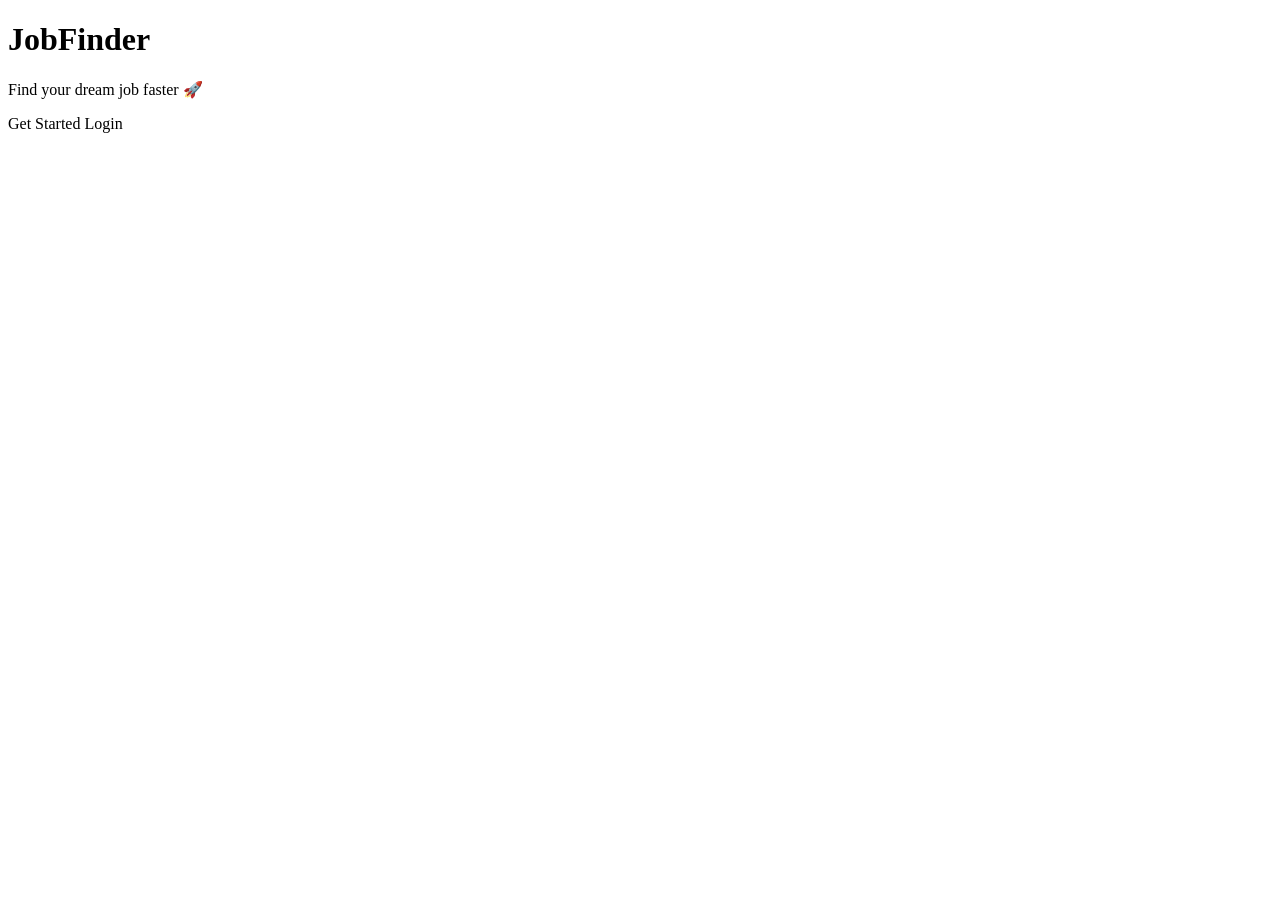
<file: src/main/resources/templates/index.html>
<!DOCTYPE html>
<html xmlns:th="http://www.thymeleaf.org">
<head>
<meta charset="UTF-8">
<title>JobFinder</title>

<link rel="stylesheet" th:href="@{/css/indexStyle.css}">

</head>
<body>

<div class="wrapper">

    <div class="glass-card">
        <h1>JobFinder</h1>
        <p>Find your dream job faster 🚀</p>

        <div class="buttons">
            <a th:href="@{/register}" class="btn primary">Get Started</a>
            <a th:href="@{/login}" class="btn secondary">Login</a>
        </div>
    </div>

</div>

</body>
</html>
</file>
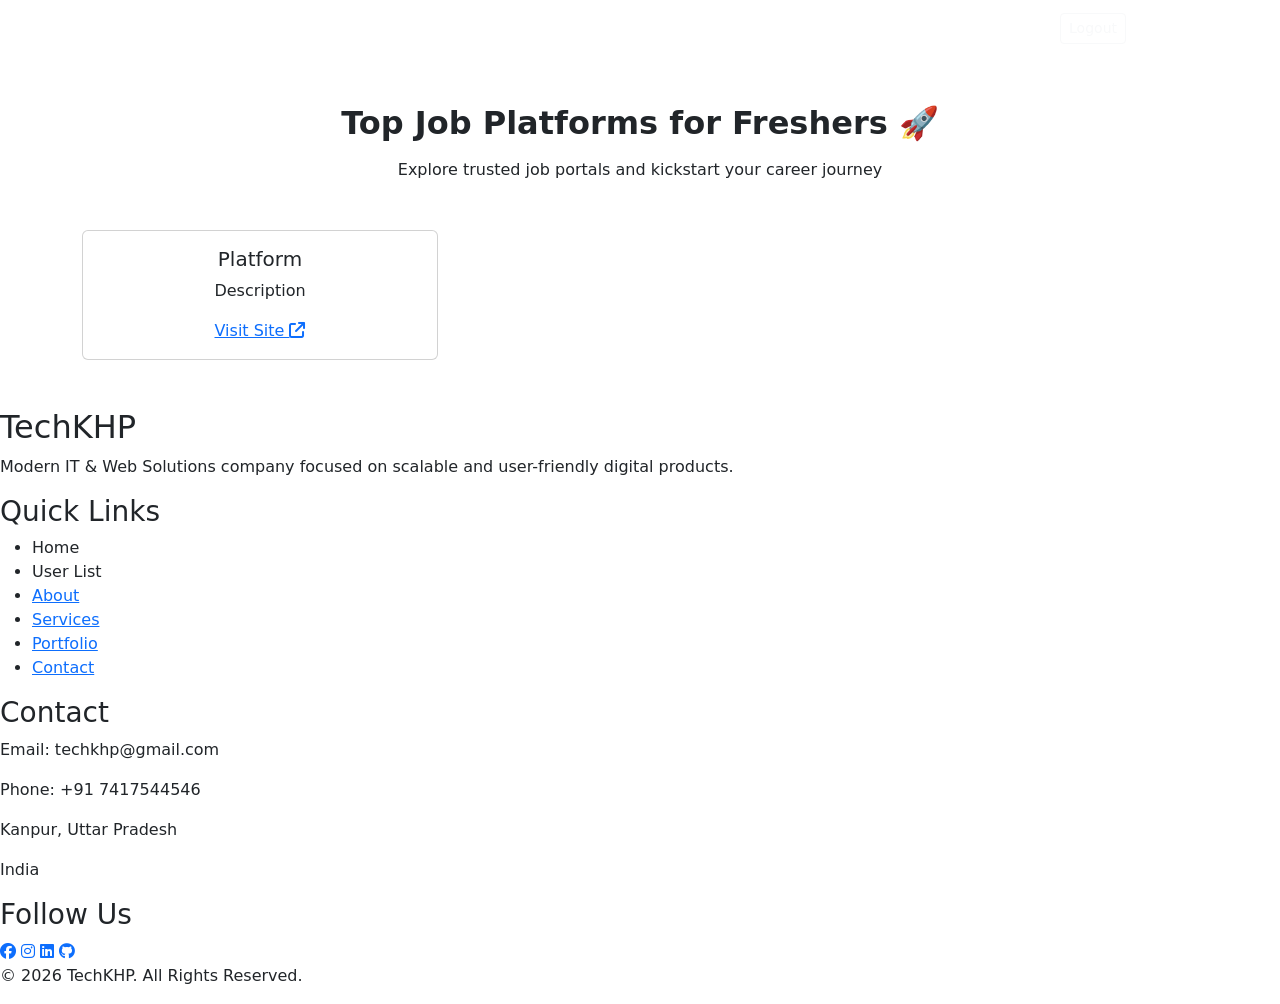
<file: src/main/resources/templates/home.html>
<!DOCTYPE html>
<html lang="en" xmlns:th="http://www.thymeleaf.org">

<head>
    <meta charset="UTF-8">
    <title>Home | JobFinder</title>

    <!-- Bootstrap -->
    <link href="https://cdn.jsdelivr.net/npm/bootstrap@5.3.2/dist/css/bootstrap.min.css" rel="stylesheet">

    <!-- Font Awesome -->
    <link rel="stylesheet"
          href="https://cdnjs.cloudflare.com/ajax/libs/font-awesome/6.5.1/css/all.min.css">

    <!-- Custom CSS -->
    <link rel="stylesheet" th:href="@{/css/home.css}">
</head>

<body>

<!-- ================= NAVBAR ================= -->
<nav class="navbar navbar-expand-lg navbar-dark">
    <div class="container-fluid">

        <a class="navbar-brand fw-bold" th:href="@{/home}">JobFinder</a>

        <button class="navbar-toggler" type="button"
                data-bs-toggle="collapse" data-bs-target="#navbarNav">
            <span class="navbar-toggler-icon"></span>
        </button>

        <div class="collapse navbar-collapse" id="navbarNav">
            <ul class="navbar-nav ms-auto align-items-center">

                <!-- Welcome User -->
                <li class="nav-item me-3" th:if="${loggedUser != null}">
                    <span class="nav-link text-white">
                        Hi, <span th:text="${loggedUser.name}">User</span>
                    </span>
                </li>

                <!-- Logout -->
                <li class="nav-item me-3" th:if="${loggedUser != null}">
                    <a th:href="@{/logout}" class="btn btn-outline-light btn-sm">
                        Logout
                    </a>
                </li>

                <!-- Social Icons -->
                <li class="nav-item">
                    <a class="nav-link" href="mailto:techkhp@gmail.com">
                        <i class="fa-solid fa-envelope"></i>
                    </a>
                </li>

                <li class="nav-item">
                    <a class="nav-link" href="https://wa.me/919999999999" target="_blank">
                        <i class="fa-brands fa-whatsapp"></i>
                    </a>
                </li>

                <li class="nav-item">
                    <a class="nav-link" href="#">
                        <i class="fa-brands fa-twitter"></i>
                    </a>
                </li>

                <li class="nav-item">
                    <a class="nav-link" href="#">
                        <i class="fa-brands fa-telegram"></i>
                    </a>
                </li>

            </ul>
        </div>
    </div>
</nav>
<!-- =============== NAVBAR END =============== -->


<!-- ================= HERO SECTION ================= -->
<div class="container text-center my-5">

    <h2 class="fw-bold mb-3">Top Job Platforms for Freshers 🚀</h2>
    <p class="mb-4">Explore trusted job portals and kickstart your career journey</p>

</div>


<!-- ================= JOB CARDS ================= -->
<div class="container pb-5">
    <div class="row g-4">

        <div class="col-md-4" th:each="job : ${jobs}">
            <div class="card job-card h-100">
                <div class="card-body text-center">

                    <!-- Dynamic Icon -->
                    <i th:class="${job.icon} + ' fa-3x mb-3'"></i>

                    <h5 class="card-title" th:text="${job.name}">Platform</h5>

                    <p class="card-text" th:text="${job.description}">
                        Description
                    </p>

                    <a th:href="${job.link}" target="_blank" class="premium-btn">
                        Visit Site
                        <i class="fa-solid fa-arrow-up-right-from-square"></i>
                    </a>

                </div>
            </div>
        </div>

    </div>
</div>
<!-- =============== JOB SECTION END =============== -->


<!-- ================= FOOTER ================= -->
<footer class="footer">
    <div class="footer-container">

        <div class="footer-box">
            <h2 class="logo">TechKHP</h2>
            <p>Modern IT & Web Solutions company focused on scalable and
                user-friendly digital products.</p>
        </div>

        <div class="footer-box">
            <h3>Quick Links</h3>
            <ul>
                <li><a th:href="@{/home}">Home</a></li>
                <li><a th:href="@{/users}">User List</a></li>
                <li><a href="#">About</a></li>
                <li><a href="#">Services</a></li>
                <li><a href="#">Portfolio</a></li>
                <li><a href="#">Contact</a></li>
            </ul>
        </div>

        <div class="footer-box">
            <h3>Contact</h3>
            <p>Email: techkhp@gmail.com</p>
            <p>Phone: +91 7417544546</p>
            <p>Kanpur, Uttar Pradesh</p>
            <p>India</p>
        </div>

        <div class="footer-box">
            <h3>Follow Us</h3>
            <div class="social-links">
                <a href="#"><i class="fa-brands fa-facebook"></i></a>
                <a href="#"><i class="fa-brands fa-instagram"></i></a>
                <a href="#"><i class="fa-brands fa-linkedin"></i></a>
                <a href="#"><i class="fa-brands fa-github"></i></a>
            </div>
        </div>

    </div>

    <div class="footer-bottom">
        <p>© 2026 TechKHP. All Rights Reserved.</p>
    </div>
</footer>
<!-- =============== FOOTER END =============== -->

<!-- Bootstrap JS -->
<script src="https://cdn.jsdelivr.net/npm/bootstrap@5.3.2/dist/js/bootstrap.bundle.min.js"></script>

</body>
</html>
</file>
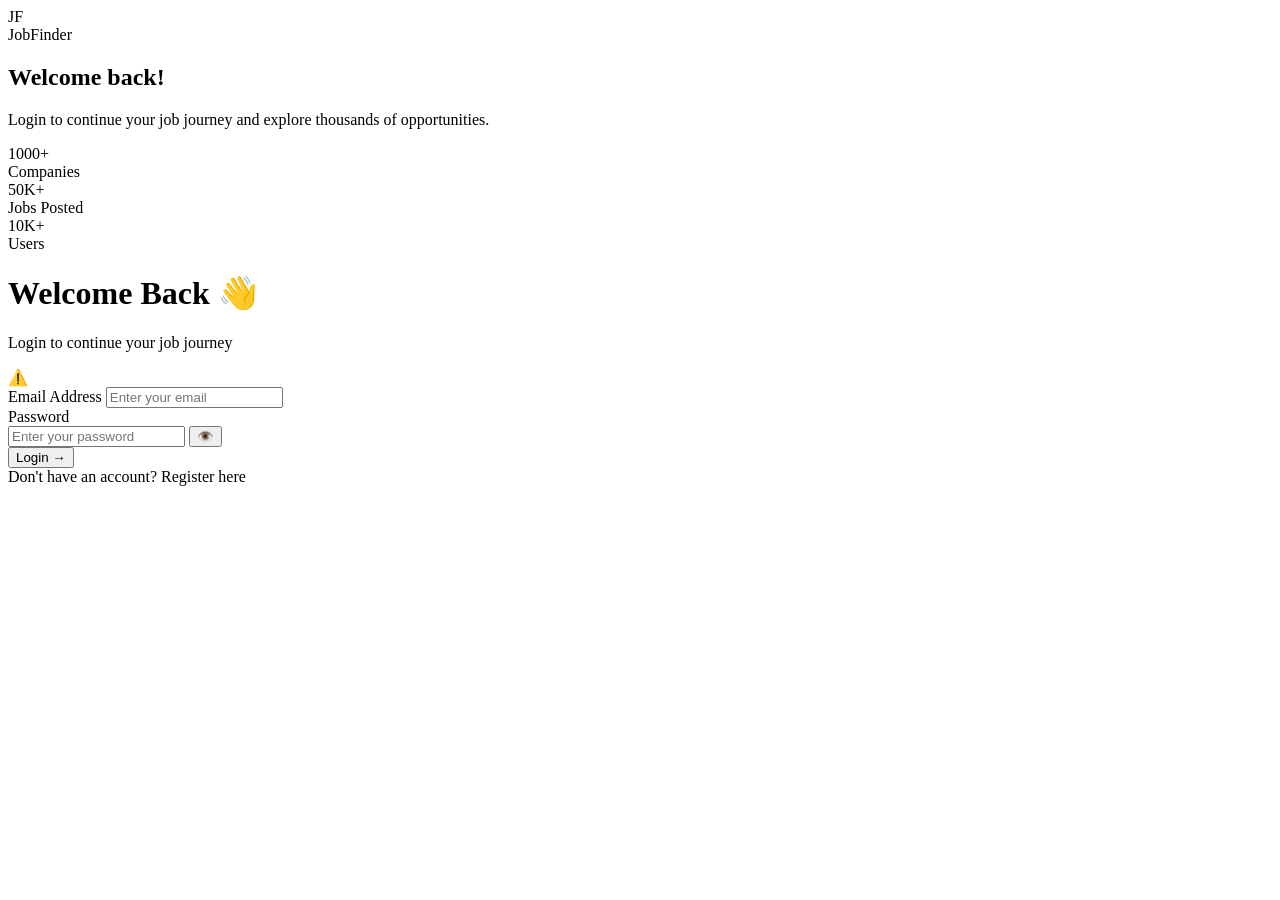
<file: src/main/resources/templates/login.html>
<!DOCTYPE html>
<html xmlns:th="http://www.thymeleaf.org" lang="en">
<head>
    <meta charset="UTF-8"/>
    <meta name="viewport" content="width=device-width, initial-scale=1.0"/>
    <title>Login | JobFinder</title>
    <link href="https://fonts.googleapis.com/css2?family=Playfair+Display:wght@600;700&family=DM+Sans:wght@300;400;500;600&display=swap" rel="stylesheet"/>
    <link rel="stylesheet" th:href="@{/css/login.css}"/>
</head>
<body>

<div class="page-wrapper">

    <!-- Left Panel -->
    <div class="left-panel">
        <div class="left-content">
            <div class="brand">
                <div class="brand-icon">JF</div>
                <span class="brand-name">JobFinder</span>
            </div>
            <h2 class="left-title">Welcome back!</h2>
            <p class="left-sub">Login to continue your job journey and explore thousands of opportunities.</p>

            <div class="stats">
                <div class="stat-item">
                    <div class="stat-num">1000+</div>
                    <div class="stat-lab">Companies</div>
                </div>
                <div class="stat-item">
                    <div class="stat-num">50K+</div>
                    <div class="stat-lab">Jobs Posted</div>
                </div>
                <div class="stat-item">
                    <div class="stat-num">10K+</div>
                    <div class="stat-lab">Users</div>
                </div>
            </div>
        </div>
    </div>

    <!-- Right Panel -->
    <div class="right-panel">
        <div class="form-container">

            <div class="form-header">
                <h1 class="form-title">Welcome Back 👋</h1>
                <p class="form-subtitle">Login to continue your job journey</p>
            </div>

            <form th:action="@{/login}" method="post">

              

                <!-- Error Message -->
                <div class="error-box" th:if="${error}">
                    <span>⚠️</span>
                    <span th:text="${error}"></span>
                </div>

                <!-- Email -->
                <div class="field-group">
                    <label class="field-label">Email Address</label>
                    <input type="email" name="email" class="field-input"
                           placeholder="Enter your email" required/>
                </div>

                <!-- Password -->
                <div class="field-group">
                    <label class="field-label">Password</label>
                    <div class="password-wrapper">
                        <input type="password" name="password" class="field-input"
                               placeholder="Enter your password" required id="passwordInput"/>
                        <button type="button" class="toggle-pass" onclick="togglePassword()">👁️</button>
                    </div>
                </div>

                <button type="submit" class="btn-login">Login →</button>

            </form>

            <div class="register-link">
                Don't have an account?
                <a th:href="@{/register}">Register here</a>
            </div>

        </div>
    </div>

</div>

<script>
    function togglePassword() {
        const input = document.getElementById('passwordInput');
        input.type = input.type === 'password' ? 'text' : 'password';
    }

    document.querySelectorAll('.field-input').forEach(input => {
        input.addEventListener('focus', () => input.closest('.field-group').classList.add('focused'));
        input.addEventListener('blur',  () => input.closest('.field-group').classList.remove('focused'));
    });
</script>

</body>
</html>
</file>
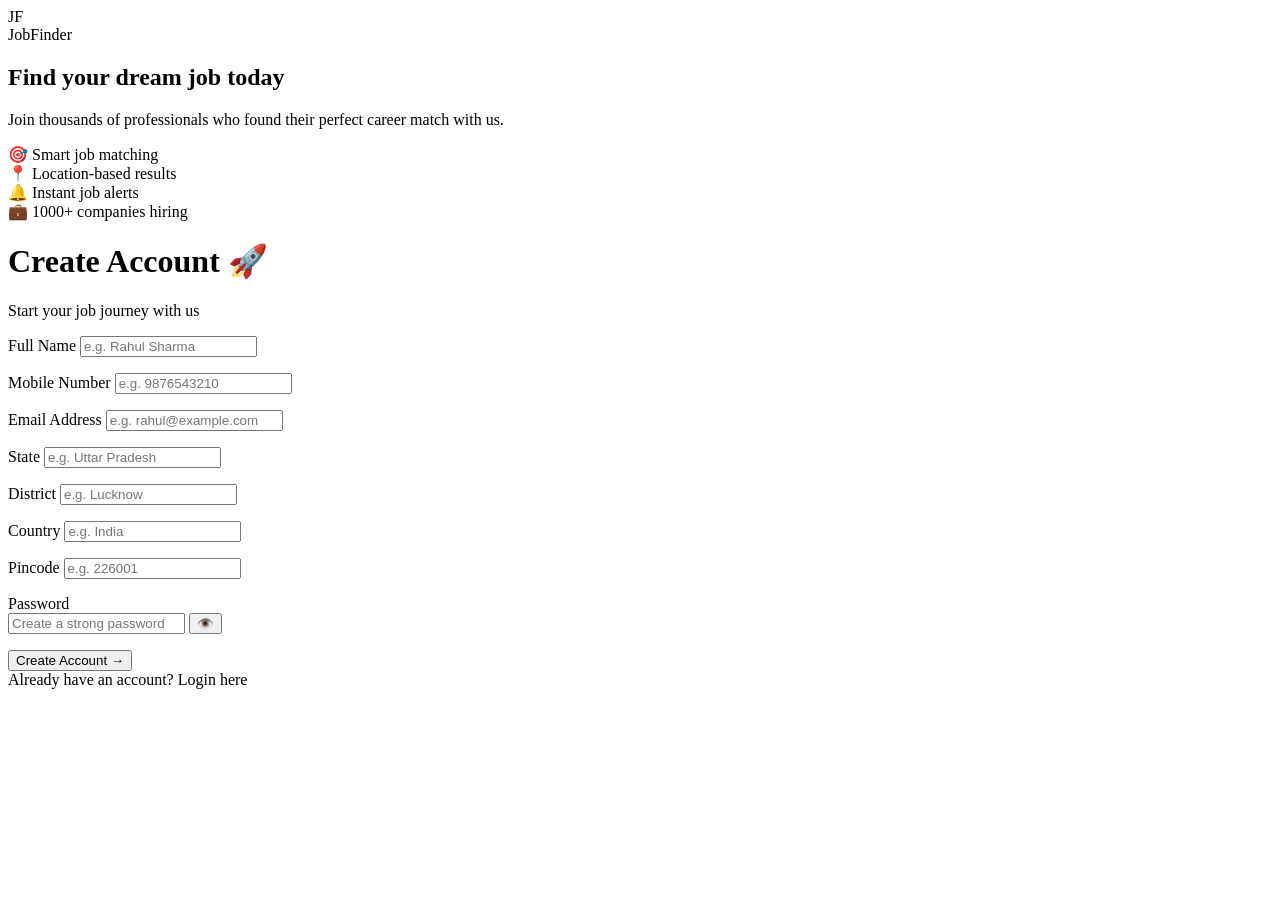
<file: src/main/resources/templates/register.html>
<!DOCTYPE html>
<html xmlns:th="http://www.thymeleaf.org" lang="en">
<head>
    <meta charset="UTF-8"/>
    <meta name="viewport" content="width=device-width, initial-scale=1.0"/>
    <title>Register | JobFinder</title>
    <link href="https://fonts.googleapis.com/css2?family=Playfair+Display:wght@600;700&family=DM+Sans:wght@300;400;500;600&display=swap" rel="stylesheet"/>
    <link rel="stylesheet" th:href="@{/css/register.css}"/>
</head>
<body>

<div class="page-wrapper">

    <!-- Left Panel -->
    <div class="left-panel">
        <div class="left-content">
            <div class="brand">
                <div class="brand-icon">JF</div>
                <span class="brand-name">JobFinder</span>
            </div>
            <h2 class="left-title">Find your dream job today</h2>
            <p class="left-sub">Join thousands of professionals who found their perfect career match with us.</p>

            <div class="features">
                <div class="feature-item">
                    <span class="feature-icon">🎯</span>
                    <span>Smart job matching</span>
                </div>
                <div class="feature-item">
                    <span class="feature-icon">📍</span>
                    <span>Location-based results</span>
                </div>
                <div class="feature-item">
                    <span class="feature-icon">🔔</span>
                    <span>Instant job alerts</span>
                </div>
                <div class="feature-item">
                    <span class="feature-icon">💼</span>
                    <span>1000+ companies hiring</span>
                </div>
            </div>
        </div>
    </div>

    <!-- Right Panel — Form -->
    <div class="right-panel">
        <div class="form-container">

            <div class="form-header">
                <h1 class="form-title">Create Account 🚀</h1>
                <p class="form-subtitle">Start your job journey with us</p>
            </div>

            <form th:action="@{/register}" th:object="${user}" method="post">

                <div class="form-grid">

                    <!-- Name -->
                    <div class="field-group">
                        <label class="field-label">Full Name</label>
                        <input type="text" th:field="*{name}" class="field-input" placeholder="e.g. Rahul Sharma"/>
                        <p class="field-error" th:errors="*{name}"></p>
                    </div>

                    <!-- Mobile -->
                    <div class="field-group">
                        <label class="field-label">Mobile Number</label>
                        <input type="text" th:field="*{number}" class="field-input" placeholder="e.g. 9876543210"/>
                        <p class="field-error" th:errors="*{number}"></p>
                    </div>

                    <!-- Email -->
                    <div class="field-group full-width">
                        <label class="field-label">Email Address</label>
                        <input type="email" th:field="*{email}" class="field-input" placeholder="e.g. rahul@example.com"/>
                        <p class="field-error" th:errors="*{email}"></p>
                    </div>

                    <!-- State -->
                    <div class="field-group">
                        <label class="field-label">State</label>
                        <input type="text" th:field="*{state}" class="field-input" placeholder="e.g. Uttar Pradesh"/>
                        <p class="field-error" th:errors="*{state}"></p>
                    </div>

                    <!-- District -->
                    <div class="field-group">
                        <label class="field-label">District</label>
                        <input type="text" th:field="*{district}" class="field-input" placeholder="e.g. Lucknow"/>
                        <p class="field-error" th:errors="*{district}"></p>
                    </div>

                    <!-- Country -->
                    <div class="field-group">
                        <label class="field-label">Country</label>
                        <input type="text" th:field="*{country}" class="field-input" placeholder="e.g. India"/>
                        <p class="field-error" th:errors="*{country}"></p>
                    </div>

                    <!-- Pincode -->
                    <div class="field-group">
                        <label class="field-label">Pincode</label>
                        <input type="text" th:field="*{pincode}" class="field-input" placeholder="e.g. 226001"/>
                        <p class="field-error" th:errors="*{pincode}"></p>
                    </div>

                    <!-- Password -->
                    <div class="field-group full-width">
                        <label class="field-label">Password</label>
                        <div class="password-wrapper">
                            <input type="password" th:field="*{password}" class="field-input" placeholder="Create a strong password" id="passwordInput"/>
                            <button type="button" class="toggle-pass" onclick="togglePassword()">👁️</button>
                        </div>
                        <p class="field-error" th:errors="*{password}"></p>
                    </div>

                </div>

                <button type="submit" class="btn-register">Create Account →</button>

            </form>

            <div class="login-link">
                Already have an account?
                <a th:href="@{/login}">Login here</a>
            </div>

        </div>
    </div>

</div>

<script>
    function togglePassword() {
        const input = document.getElementById('passwordInput');
        input.type = input.type === 'password' ? 'text' : 'password';
    }

    document.querySelectorAll('.field-input').forEach(input => {
        input.addEventListener('focus', () => input.closest('.field-group').classList.add('focused'));
        input.addEventListener('blur', ()  => input.closest('.field-group').classList.remove('focused'));
    });
</script>

</body>
</html>
</file>
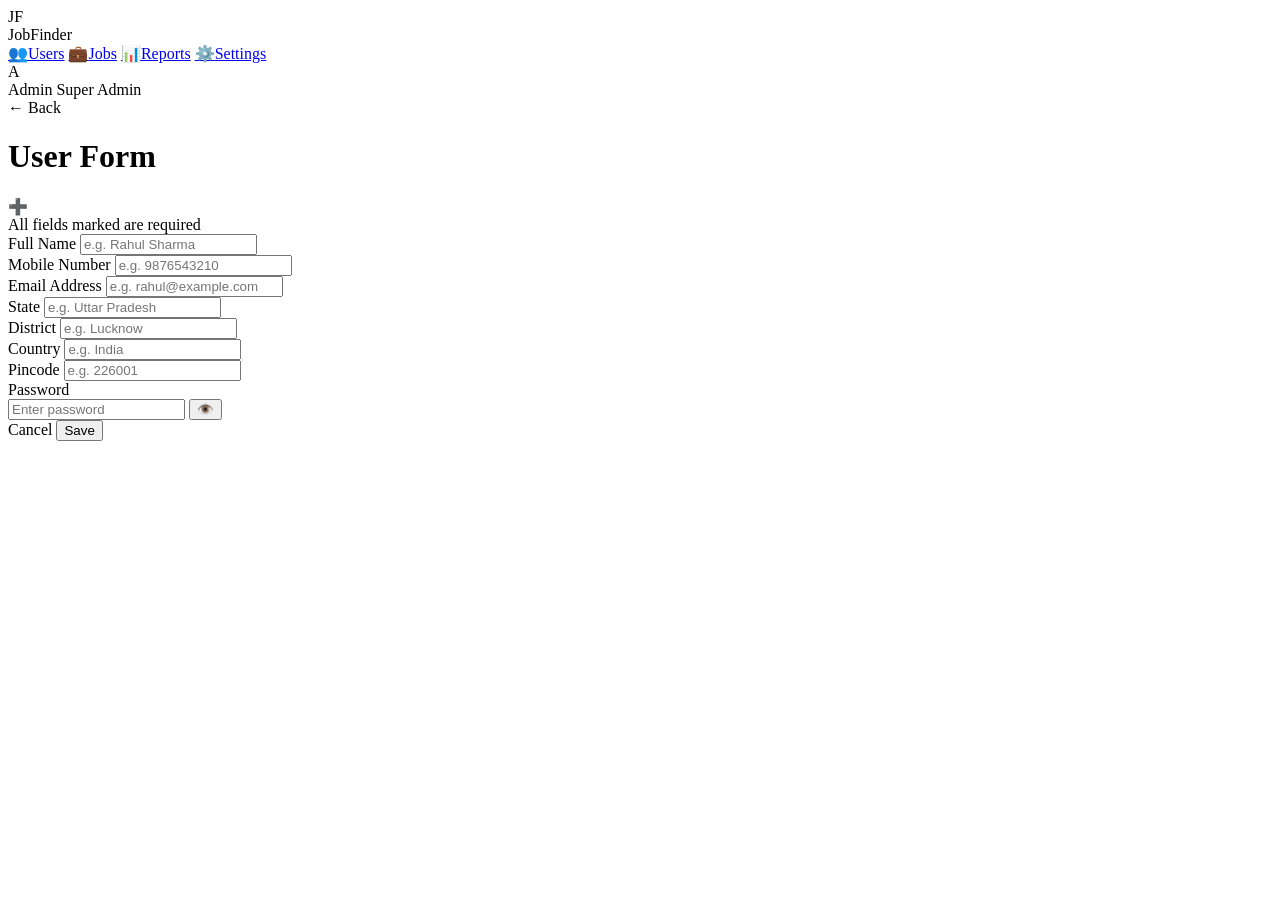
<file: src/main/resources/templates/user_form.html>
<!DOCTYPE html>
<html xmlns:th="http://www.thymeleaf.org" lang="en">
<head>
    <meta charset="UTF-8"/>
    <meta name="viewport" content="width=device-width, initial-scale=1.0"/>
    <title>User Form | JobFinder</title>
    <link href="https://fonts.googleapis.com/css2?family=Playfair+Display:wght@600;700&family=DM+Sans:wght@300;400;500;600&display=swap" rel="stylesheet"/>
    <link rel="stylesheet" th:href="@{/css/user_form.css}"/>
</head>
<body>

<div class="page-wrapper">

    <!-- Sidebar (same as users page) -->
    <aside class="sidebar">
        <div class="sidebar-brand">
            <div class="brand-icon">JF</div>
            <span class="brand-name">JobFinder</span>
        </div>
        <nav class="sidebar-nav">
            <a href="/users" class="nav-item active"><span class="nav-icon">👥</span><span>Users</span></a>
            <a href="#" class="nav-item"><span class="nav-icon">💼</span><span>Jobs</span></a>
            <a href="#" class="nav-item"><span class="nav-icon">📊</span><span>Reports</span></a>
            <a href="#" class="nav-item"><span class="nav-icon">⚙️</span><span>Settings</span></a>
        </nav>
        <div class="sidebar-footer">
            <div class="admin-avatar">A</div>
            <div class="admin-info">
                <span class="admin-name">Admin</span>
                <span class="admin-role">Super Admin</span>
            </div>
        </div>
    </aside>

    <!-- Main Content -->
    <main class="main-content">

        <!-- Topbar -->
        <header class="topbar">
            <div class="topbar-left">
                <a th:href="@{/users}" class="back-btn">← Back</a>
                <div>
                    <h1 class="page-title" th:text="${user.id == null} ? 'Add New User' : 'Update User'">User Form</h1>
                    <p class="page-subtitle" th:text="${user.id == null} ? 'Fill in the details to register a new user' : 'Edit user information below'"></p>
                </div>
            </div>
        </header>

        <!-- Form Card -->
        <div class="form-outer">
            <div class="form-card">

                <!-- Card Header -->
                <div class="form-card-header">
                    <div class="form-icon" th:text="${user.id == null} ? '➕' : '✏️'">➕</div>
                    <div>
                        <div class="form-card-title" th:text="${user.id == null} ? 'New User Registration' : 'Edit User Details'"></div>
                        <div class="form-card-sub">All fields marked are required</div>
                    </div>
                </div>

                <form th:action="@{/saveUser}" th:object="${user}" method="post">
                    <input type="hidden" th:field="*{id}"/>

                    <!-- Two column grid -->
                    <div class="form-grid">

                        <!-- Name -->
                        <div class="field-group">
                            <label class="field-label">Full Name</label>
                            <input type="text" th:field="*{name}" class="field-input" placeholder="e.g. Rahul Sharma"/>
                            <small class="field-error" th:errors="*{name}"></small>
                        </div>

                        <!-- Mobile -->
                        <div class="field-group">
                            <label class="field-label">Mobile Number</label>
                            <input type="text" th:field="*{number}" class="field-input" placeholder="e.g. 9876543210"/>
                            <small class="field-error" th:errors="*{number}"></small>
                        </div>

                        <!-- Email -->
                        <div class="field-group full-width">
                            <label class="field-label">Email Address</label>
                            <input type="email" th:field="*{email}" class="field-input" placeholder="e.g. rahul@example.com"/>
                            <small class="field-error" th:errors="*{email}"></small>
                            <small class="field-error" th:text="${emailError}"></small>
                        </div>

                        <!-- State -->
                        <div class="field-group">
                            <label class="field-label">State</label>
                            <input type="text" th:field="*{state}" class="field-input" placeholder="e.g. Uttar Pradesh"/>
                            <small class="field-error" th:errors="*{state}"></small>
                        </div>

                        <!-- District -->
                        <div class="field-group">
                            <label class="field-label">District</label>
                            <input type="text" th:field="*{district}" class="field-input" placeholder="e.g. Lucknow"/>
                            <small class="field-error" th:errors="*{district}"></small>
                        </div>

                        <!-- Country -->
                        <div class="field-group">
                            <label class="field-label">Country</label>
                            <input type="text" th:field="*{country}" class="field-input" placeholder="e.g. India"/>
                            <small class="field-error" th:errors="*{country}"></small>
                        </div>

                        <!-- Pincode -->
                        <div class="field-group">
                            <label class="field-label">Pincode</label>
                            <input type="text" th:field="*{pincode}" class="field-input" placeholder="e.g. 226001"/>
                            <small class="field-error" th:errors="*{pincode}"></small>
                        </div>

                        <!-- Password -->
                        <div class="field-group full-width">
                            <label class="field-label">Password</label>
                            <div class="password-wrapper">
                                <input type="password" th:field="*{password}" class="field-input" placeholder="Enter password" id="passwordInput"/>
                                <button type="button" class="toggle-pass" onclick="togglePassword()">👁️</button>
                            </div>
                            <small class="field-error" th:errors="*{password}"></small>
                        </div>

                    </div>

                    <!-- Actions -->
                    <div class="form-actions">
                        <a th:href="@{/users}" class="btn-cancel">Cancel</a>
                        <button type="submit" class="btn-save">
                            <span th:text="${user.id == null} ? '+ Save User' : '✔ Update User'">Save</span>
                        </button>
                    </div>

                </form>
            </div>
        </div>

    </main>
</div>

<script>
    function togglePassword() {
        const input = document.getElementById('passwordInput');
        input.type = input.type === 'password' ? 'text' : 'password';
    }

    // Add focus animation to inputs
    document.querySelectorAll('.field-input').forEach(input => {
        input.addEventListener('focus', () => {
            input.closest('.field-group').classList.add('focused');
        });
        input.addEventListener('blur', () => {
            input.closest('.field-group').classList.remove('focused');
        });
    });
</script>

</body>
</html>
</file>
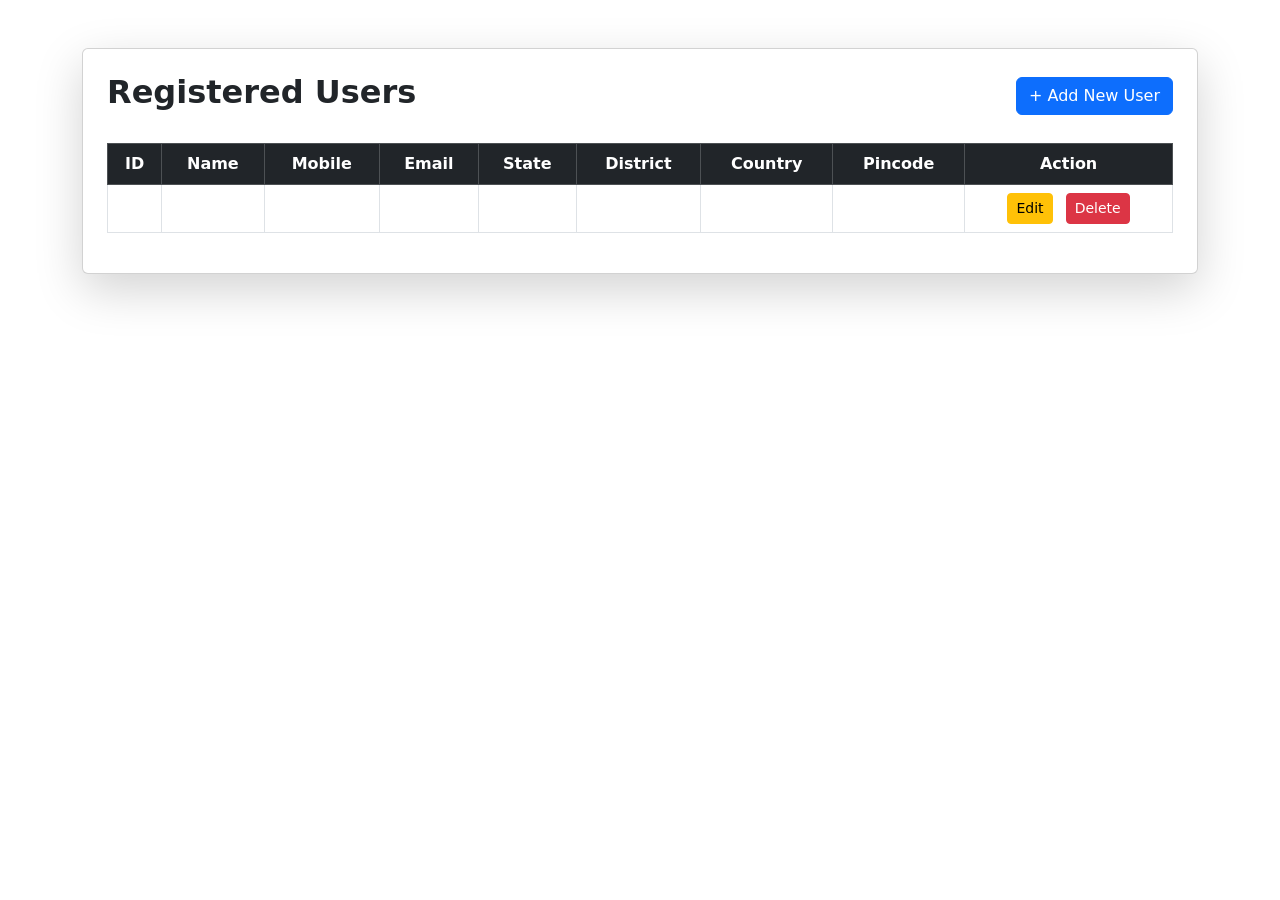
<file: src/main/resources/templates/users.html>
<!DOCTYPE html>
<html xmlns:th="http://www.thymeleaf.org">
<head>
    <title>Users | JobFinder</title>

    <!-- Bootstrap -->
    <link href="https://cdn.jsdelivr.net/npm/bootstrap@5.3.2/dist/css/bootstrap.min.css" rel="stylesheet">

    <!-- Custom CSS -->
    <link rel="stylesheet" th:href="@{/css/users.css}">
</head>
<body>

<div class="container mt-5">

    <div class="card shadow-lg p-4">

        <div class="d-flex justify-content-between align-items-center mb-4">
            <h2 class="fw-bold">Registered Users</h2>
            <a th:href="@{/addUser}" class="btn btn-primary">
                + Add New User
            </a>
        </div>

        <div class="table-responsive">
            <table class="table table-hover table-bordered text-center align-middle">
                <thead class="table-dark">
                    <tr>
                        <th>ID</th>
                        <th>Name</th>
                        <th>Mobile</th>
                        <th>Email</th>
                        <th>State</th>
                        <th>District</th>
                        <th>Country</th>
                        <th>Pincode</th>
                        <th>Action</th>
                    </tr>
                </thead>

                <tbody>
                    <tr th:each="user : ${users}">
                        <td th:text="${user.id}"></td>
                        <td th:text="${user.name}"></td>
                        <td th:text="${user.number}"></td>
                        <td th:text="${user.email}"></td>
                        <td th:text="${user.state}"></td>
                        <td th:text="${user.district}"></td>
                        <td th:text="${user.country}"></td>
                        <td th:text="${user.pincode}"></td>
                        <td>
                            <a th:href="@{/edit/{id}(id=${user.id})}"
                               class="btn btn-sm btn-warning me-2">
                                Edit
                            </a>

                            <form th:action="@{/delete/{id}(id=${user.id})}" method="post"
                                  style="display:inline"
                                  onsubmit="return confirm('Are you sure?')">
                                <button type="submit" class="btn btn-sm btn-danger">Delete</button>
                            </form>

                        </td>
                    </tr>
                </tbody>

            </table>
        </div>

    </div>

</div>

</body>
</html>
</file>
